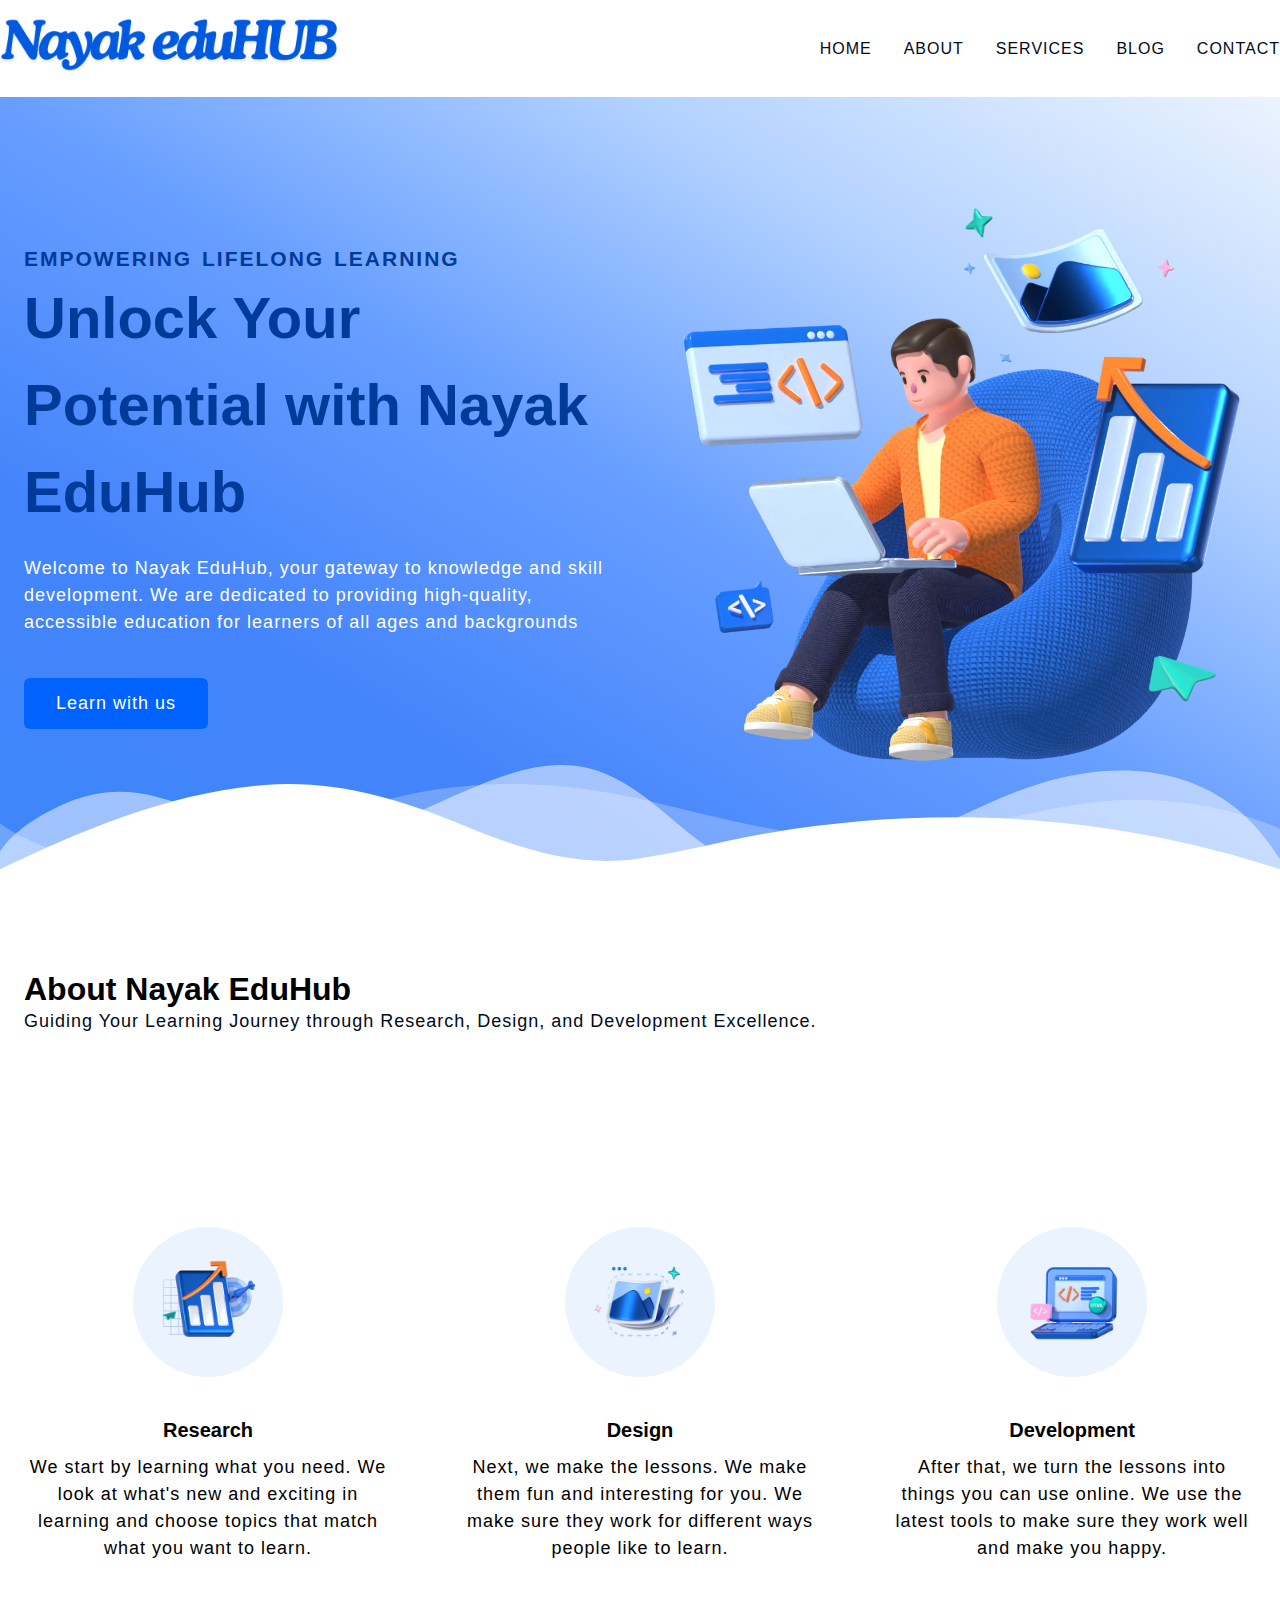
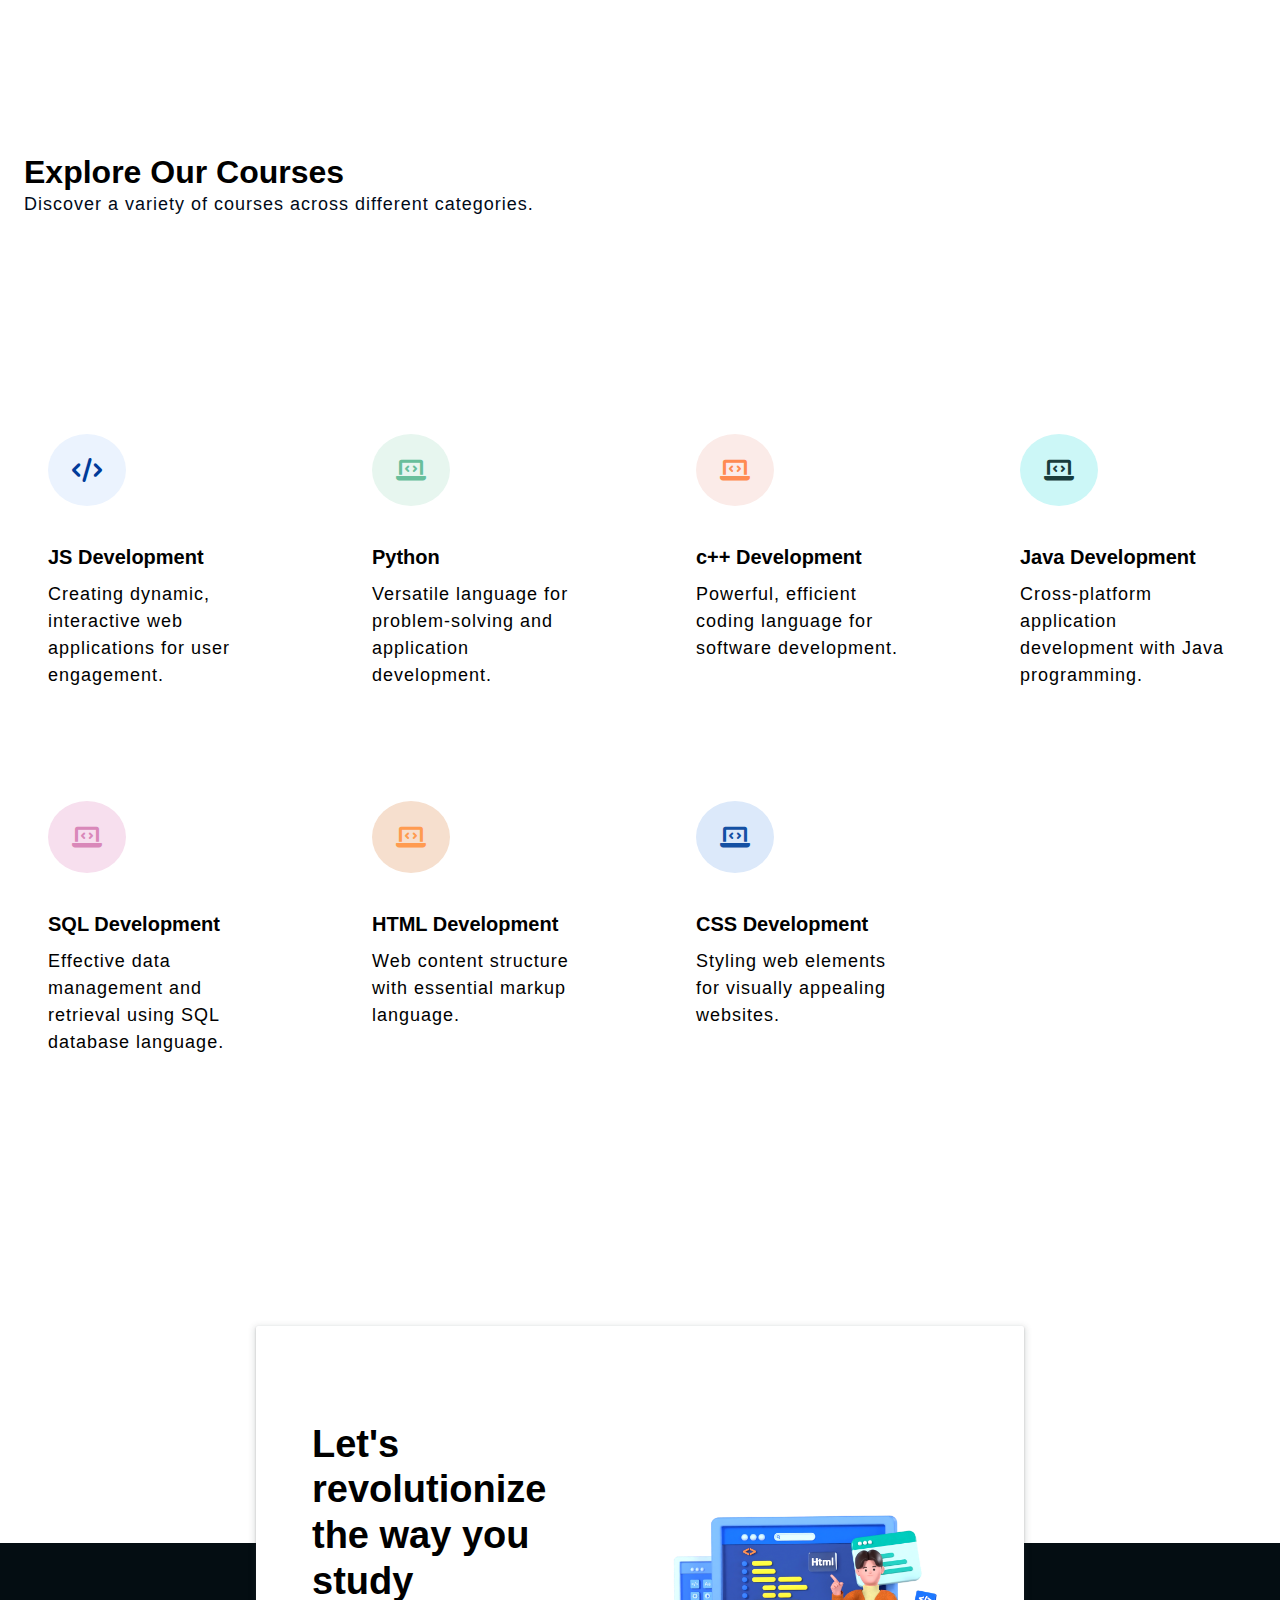
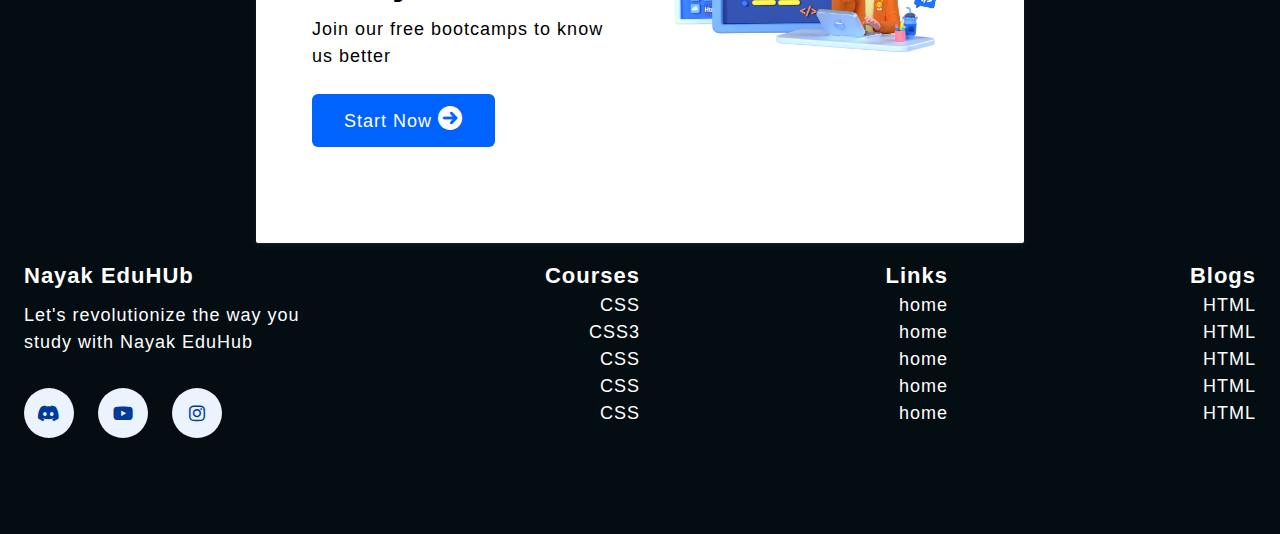
<file: project3/index.html>
<!DOCTYPE html>
<html lang="en">
<head>
    <meta charset="UTF-8">
    <meta name="viewport" content="width=device-width, initial-scale=1.0">
    <title>NAYAK EDUHUB</title>
    <link 
    rel="stylesheet" 
    href="https://cdnjs.cloudflare.com/ajax/libs/font-awesome/6.0.0/css/all.min.css" 
    integrity="sha512-9usAa10IRO0HhonpyAIVpjrylPvoDwiPUiKdWk5t3PyolY1cOd4DSE0Ga+ri4AuTroPR5aQvXU9xC6qOPnzFeg==" 
    crossorigin="anonymous"
     referrerpolicy="no-referrer" 
     />
    <link rel="stylesheet" href="style.css">
</head>
<body>
    <header class="section-navbar">
        <div class="container">
          <div class="navbar-brand">
            <a href="index.html">
              <img
                src="./Nayak.png"
                alt="my thapa eduhub logo"
                width="80%"
                height="auto"
              />
            </a>
          </div>
          <nav class="navbar">
            <ul>
              <li class="nav-item">
                <a class="nav-link" href="index.html"> home </a>
              </li>
              <li class="nav-item">
                <a class="nav-link" href="about.html"> about </a>
              </li>
              <li class="nav-item">
                <a class="nav-link" href="service.html"> services </a>
              </li>
              <li class="nav-item">
                <a class="nav-link" href="blog.html"> blog </a>
              </li>
              <li class="nav-item">
                <!-- <a class="nav-link" href="contact.html"> contact </a> -->
                <!-- section-contact--homepage -->
                <a class="nav-link" href="#section-contact--homepage"> contact </a>
  
              </li>
            </ul>
          </nav>
        </div>
      </header>
  <!-- <===================== End of navbar section======================> -->

  <!-- 
  <===================start hero section========================> -->
<main>
    <div class="section-hero">
        <div class="container grid grid-two--cols">
          <div class="section-hero--content">
            <p class="hero-subheading">EMPOWERING LIFELONG LEARNING</p>
            <h1 class="hero-heading">
              Unlock Your Potential with Nayak EduHub
            </h1>
            <p class="hero-para">
              Welcome to Nayak EduHub, your gateway to knowledge and skill
              development. We are dedicated to providing high-quality,
              accessible education for learners of all ages and backgrounds
            </p>
            <div class="hero-btn">
              <a href="services.html" class="btn btn-white">Learn with us</a>
            </div>
          </div>
          <div class="section-hero--image" data-aos="fade-up">
            <figure>
              <img
                src="./main-hero1.webp"
                alt="a 3d character doing coding stuff "
              />
            </figure>
          </div>
        </div>
      </div>
      <div class="custom-shape-divider-bottom-1696162272">
        <svg
          data-name="Layer 1"
          xmlns="http://www.w3.org/2000/svg"
          viewBox="0 0 1200 120"
          preserveAspectRatio="none"
        >
          <path
            d="M0,0V46.29c47.79,22.2,103.59,32.17,158,28,70.36-5.37,136.33-33.31,206.8-37.5C438.64,32.43,512.34,53.67,583,72.05c69.27,18,138.3,24.88,209.4,13.08,36.15-6,69.85-17.84,104.45-29.34C989.49,25,1113-14.29,1200,52.47V0Z"
            opacity=".25"
            class="shape-fill"
          ></path>
          <path
            d="M0,0V15.81C13,36.92,27.64,56.86,47.69,72.05,99.41,111.27,165,111,224.58,91.58c31.15-10.15,60.09-26.07,89.67-39.8,40.92-19,84.73-46,130.83-49.67,36.26-2.85,70.9,9.42,98.6,31.56,31.77,25.39,62.32,62,103.63,73,40.44,10.79,81.35-6.69,119.13-24.28s75.16-39,116.92-43.05c59.73-5.85,113.28,22.88,168.9,38.84,30.2,8.66,59,6.17,87.09-7.5,22.43-10.89,48-26.93,60.65-49.24V0Z"
            opacity=".5"
            class="shape-fill"
          ></path>
          <path
            d="M0,0V5.63C149.93,59,314.09,71.32,475.83,42.57c43-7.64,84.23-20.12,127.61-26.46,59-8.63,112.48,12.24,165.56,35.4C827.93,77.22,886,95.24,951.2,90c86.53-7,172.46-45.71,248.8-84.81V0Z"
            class="shape-fill"
          ></path>
        </svg>
      </div>
</main>
    
<section class="section-about">
    <div class="container">
      <h2 class="section-common-heading">About Nayak EduHub</h2>
      <p class="section-common-subheading">
        Guiding Your Learning Journey through Research, Design, and
        Development Excellence.
      </p>
    </div>

    <div class="container grid grid-three--cols">
      <div class="about-div" data-aos="fade-up">
        <div class="icon">
          <img src="./research.png" alt="thapa eduhub research team" />
        </div>
        <h3 class="section-common--title">Research</h3>
        <p>
          We start by learning what you need. We look at what's new and
          exciting in learning and choose topics that match what you want to
          learn.
        </p>
      </div>

      <div class="about-div" data-aos="fade-up" data-aos-delay="300">
        <div class="icon">
          <img src="./design.png" alt="thapa eduhub research team" />
        </div>
        <h3 class="section-common--title">Design</h3>
        <p>
          Next, we make the lessons. We make them fun and interesting for you.
          We make sure they work for different ways people like to learn.
        </p>
      </div>

      <div class="about-div" data-aos="fade-up" data-aos-delay="600">
        <div class="icon">
          <img src="./Coding.png" alt="thapa eduhub research team" />
        </div>
        <h3 class="section-common--title">Development</h3>
        <p>
          After that, we turn the lessons into things you can use online. We
          use the latest tools to make sure they work well and make you happy.
        </p>
      </div>
    </div>
  </section>
<section class="section-about">
    <div class="container">
      <h2 class="section-common-heading">Explore Our Courses</h2>
      <p class="section-common-subheading">
        Discover a variety of courses across different categories.
      </p>
    </div>

    <div class="container grid grid-four--cols">
        <div class="course-div">
          <div class="icon">
            <!-- <i class="fa-brands fa-js"></i> -->
            <i class="fa-solid fa-code"></i>
          </div>
          <h3 class="section-common--title">JS Development</h3>
          <p>
            Creating dynamic, interactive web applications for user engagement.
          </p>
        </div>

        <div class="course-div">
          <div class="icon"><i class="fa-solid fa-laptop-code"></i></div>
          <h3 class="section-common--title">Python</h3>
          <p>
            Versatile language for problem-solving and application development.
          </p>
        </div>

        <div class="course-div">
          <div class="icon"><i class="fa-solid fa-laptop-code"></i></div>
          <h3 class="section-common--title">c++ Development</h3>
          <p>Powerful, efficient coding language for software development.</p>
        </div>

        <div class="course-div">
          <div class="icon"><i class="fa-solid fa-laptop-code"></i></div>
          <h3 class="section-common--title">Java Development</h3>
          <p>Cross-platform application development with Java programming.</p>
        </div>

        <div class="course-div">
          <div class="icon"><i class="fa-solid fa-laptop-code"></i></div>
          <h3 class="section-common--title">SQL Development</h3>
          <p>
            Effective data management and retrieval using SQL database language.
          </p>
        </div>

        <div class="course-div">
          <div class="icon"><i class="fa-solid fa-laptop-code"></i></div>
          <h3 class="section-common--title">HTML Development</h3>
          <p>Web content structure with essential markup language.</p>
        </div>

        <div class="course-div">
          <div class="icon"><i class="fa-solid fa-laptop-code"></i></div>
          <h3 class="section-common--title">CSS Development</h3>
          <p>Styling web elements for visually appealing websites.</p>
        </div>
      </div>
</section>

<div class="section-contact--homepage" id="section-contact--homepage">
  <div class="container grid grid-two--cols">
    <div class="contact-content">
      <h2 class="contact-title">Let's revolutionize the way you study</h2>
      <p>Join our free bootcamps to know us better</p>
      <div class="btn">
        <a href="contact.html">
          start now <i class="fa-solid fa-arrow-circle-right"></i>
        </a>
      </div>
    </div>
    <div class="contact-image">
      <img src="./main.png" alt="a guy doing coding">
    </div>
  </div>
</div>

<footer>
  <div class="container grid grid-four--cols">
    <div class="footer-1--div">
      <div class="logo-brand">
        <a href="index.html" class="footer-subheading">Nayak EduHUb</a>
      </div>
      <p>Let's revolutionize the way you study with Nayak EduHub</p>
   

    <div class="social-footer--icons">
      <a href="" target="_blank" alt="my discord server link" >
        <i class="fa-brands fa-discord"></i>
        </a>
        <a href="" target="_blank" alt="my youtube channel link" >
          <i class="fa-brands fa-youtube"></i>
        </a>
        <a href="" target="_blank" alt="my instagram profile link" >
          <i class="fa-brands fa-instagram"></i>
        </a>
    </div>

  </div>

  <div class="footer-2--div">
    <p class="footer-subheading">  Courses </p>
      <ul>
        <li> <a href="index.html"> CSS </a> </li>
        <li> <a href="index.html"> CSS3 </a> </li>
        <li> <a href="index.html"> CSS </a> </li>
        <li> <a href="index.html"> CSS </a> </li>
        <li> <a href="index.html"> CSS </a> </li>
      </ul>
  
  </div>


  <div class="footer-3--div">
    <p class="footer-subheading"> Links  </p>
      <ul>
        <li> <a href="index.html"> home </a> </li>
        <li> <a href="index.html"> home </a> </li>
        <li> <a href="index.html"> home </a> </li>
        <li> <a href="index.html"> home </a> </li>
        <li> <a href="index.html"> home </a> </li>
      </ul>
  
  </div>

  <div class="footer-4--div">
    <p class="footer-subheading"> Blogs </p>
      <ul>
        <li> <a href="index.html"> HTML </a> </li>
        <li> <a href="index.html"> HTML </a> </li>
        <li> <a href="index.html"> HTML </a> </li>
        <li> <a href="index.html"> HTML </a> </li>
        <li> <a href="index.html"> HTML </a> </li>
      </ul>
   
  </div>

  </div>
</footer>


<!-- ========== End   FOOTER Section ========== -->

<script src="https://unpkg.com/aos@next/dist/aos.js"></script>
<script>
  AOS.init();
</script>

</body>
</html>
</file>
<file: project3/style.css>
@import url('https://fonts.googleapis.com/css2?family=Roboto:ital,wght@0,100..900;1,100..900&display=swap');


*{
    margin: 0;
    padding: 0;
    box-sizing: border-box;
    font-family: "Urbanist", sans-serif;
}

html{
    font-size: 62.5%;
}

h1,
h2,
h3,
h4,
h5{
    font-family: "Poppins" , sans-serif;
}

p,li,a{
    font-family: "Urbanist", sans-serif;
    font-size: 1.8rem;
    letter-spacing: 0.1rem;
    font-weight: regular;
    columns: var(--para-color);
    line-height: 1.5;
}

a{
    text-decoration: none;
}

li{
    list-style: none;
}

:root {
    --main-color: #0062ff;
    --supporting-color: #ebf3fe;
    --font-color: #424242;
    --bg-color: #ffffff;
    --heading-color: #000a19;
    /* --h-color: #0a043c; */
    --hero-heading-color:#003b99;
    --white-color: #ffffff;
    --para-color: #504e4d;
    --bnt-hover-bg-color: #003b99;
    --btn-box-shadow: rgba(100, 100, 111, 0.2) 0px 7px 29px 0px;
    --footer-bg-color: #040d12;
  }

.container {
    max-width: 142rem;
    margin: 0 auto;
    padding: 9.6rem 2.4rem;
}

.grid{
    display: grid;
}

.grid-two--cols{
    grid-template-columns: repeat(2, 1fr);
}

.grid-three--cols{
    grid-template-columns: repeat(3, 1fr);
}

.grid-four--cols{
    grid-template-columns: repeat(4, 1fr);
}


.section-common-heading{
    font-size: 3.2rem;
    font-weight: 700;
    text-transform: capitalize;
}

.section-common-subheading{
    color:var(--heading-color);
}

.section-common--title{
    font-size: 2rem;
    margin: 4rem 0 1.2rem 0;
}

.fa-solid {
    padding: 2.4rem;
    background-color: var(--supporting-color);
    font-size: 2.4rem;
    border-radius: 50%;
    -webkit-border-radius: 50%;
    -moz-border-radius: 50%;
    -ms-border-radius: 50%;
    -o-border-radius: 50%;
    color: var(--hero-heading-color);
  }
  

.btn{
    display: inline-block;
    padding: 1.2rem 3.2rem;
    background-color: var(--main-color);
    color: var(--white-color);
    border-radius: 0.6rem;
    -webkit-border-radius: 0.6rem;
    -moz-border-radius: 0.6rem;
    -ms-border-radius: 0.6rem;
    -o-border-radius: 0.6rem;
}

.btn:hover {
    background-color: var(--bnt-hover-bg-color);
    cursor: pointer;
    box-shadow: var(--btn-box-shadow);
  }

/***navbar section*/
.section-navbar{
    width: 100%;
    box-shadow: rgba(0,0,0,0.05) 0px 6px 24px 0px,
            rgba(0,0,0,0.08) 0px 0px 0px 1px;
}

.section-navbar .container{
    display: flex;
    justify-content: space-between;
    align-items: center;
    padding: 1.8rem 0;
}

.section-navbar .navbar ul{
    display: flex;
    gap: 3.2rem;
    /* text-transform: capitalize; */

    & li a{
        color: var(--heading-color);
        text-transform: uppercase;
        font-weight: 600px;
        font-size: 1.6rem;
        display: inline-block;
        position: relative;


        &::after {
            content: "";
            position: absolute;
            bottom: -0.3rem;
            left: 0;
            width: 0%;
            border-bottom: 0.2rem solid var(--main-color);
            transition: all 0.3s linear;
            -webkit-transition: all 0.3s linear;
            -moz-transition: all 0.3s linear;
            -ms-transition: all 0.3s linear;
            -o-transition: all 0.3s linear;
          }
        
    }

    & li a:hover:after{
        width: 100%;
    }
}

main{ 
  position: relative;
  background-image: linear-gradient(
    to top right,
    #3d86fa,
    #4484fb,
    #679eff,
    #b3d2ff,
    #ebf3fe
  );
}

.custom-shape-divider-bottom-1696162272 {
    position: absolute;
    bottom: 0;
    left: 0;
    width: 100%;
    overflow: hidden;
    line-height: 0;
    transform: rotate(180deg);
  }
  
  .custom-shape-divider-bottom-1696162272 svg {
    position: relative;
    display: block;
    width: calc(100% + 1.3px);
    height: 12rem;
  }
  
  .custom-shape-divider-bottom-1696162272 .shape-fill {
    fill: #ffffff;
  }

.section-hero .grid{
    align-items: center;
    gap: 6.4rem;

    & .hero-subheading{
        text-transform: uppercase;
        letter-spacing: 0.2rem;
        font-size: 2.1rem;
        word-spacing: .2rem;
        color: var(--hero-heading-color);
        font-weight: 700;
    }

    & .hero-heading {
        font-size: 5.8rem;
        line-height: 1.5;
        font-family: "Urbanist" sans-serif;
        color: var(--hero-heading-color);
        font-weight: 900;
      }

      & .hero-para {
        color: var(--white-color);
        margin: 2rem 0 4.2rem 0;
      }

}

.section-hero--image img{
    width: 100%;
    height: auto;
    transform: scaleX(-1);
  -webkit-transform: scaleX(-1);
  -moz-transform: scaleX(-1);
  -ms-transform: scaleX(-1);
  -o-transform: scaleX(-1);
}

.section-about .grid{
   gap: 6.4rem;
}

.section-about .about-div{
    text-align: center;
}

.section-about img {
    padding: 2.4rem;
    background-color: var(--supporting-color);
    width: 15rem;
    height: auto;
    border-radius: 50%;
    -webkit-border-radius: 50%;
    -moz-border-radius: 50%;
    -ms-border-radius: 50%;
    -o-border-radius: 50%;
    transition: all 0.3s linear;
    -webkit-transition: all 0.3s linear;
    -moz-transition: all 0.3s linear;
    -ms-transition: all 0.3s linear;
    -o-transition: all 0.3s linear;
  }
  
  .icon:hover > img {
    transform: rotate(360deg);
    -webkit-transform: rotate(360deg);
    -moz-transform: rotate(360deg);
    -ms-transform: rotate(360deg);
    -o-transform: rotate(360deg);
    /* rotate: 360deg; */
    background: linear-gradient(to right, #0575e6, #021b79);
  }


  /*course section*/

  .section-about .course-div{
    padding: 2.4rem;
  }

  .section-about .course-div:hover{
    box-shadow: var(--btn-box-shadow);
  }

  .section-course {
    background-color: var(--bg-color);
  }
  
  .section-course .grid {
    gap: 3.2rem;
  }
  
  .section-course .course-div {
    padding: 3.2rem;
  }
  
  .section-course .course-div:hover {
    box-shadow: var(--btn-box-shadow);
  }
  
  .course-div:nth-child(2) .icon .fa-solid {
    color: #68bf9b;
    background-color: #e7f6ef;
  }
  
  .course-div:nth-child(3) .icon .fa-solid {
    color: #ff8b52;
    background-color: #fbebe8;
  }
  
  .course-div:nth-child(4) .icon .fa-solid {
    color: #183d3d;
    background-color: #ccf7f7;
  }
  
  .course-div:nth-child(5) .icon .fa-solid {
    color: #d988b9;
    background-color: rgb(247, 223, 238);
  }
  
  .course-div:nth-child(6) .icon .fa-solid {
    color: #ff9b50;
    background-color: #f6dfce;
  }
  
  .course-div:nth-child(7) .icon .fa-solid {
    color: #1450a3;
    background-color: #dce9fa;
  }

.section-contact--homepage{
  width: 60%;
  min-height: 30rem;
  margin: 0 auto;
  box-shadow: rgba(60, 64, 67, 0.3) 0px  1px 2px 0px,
  rgba(60, 64, 67, 0.15) 0px  2px 6px 2px;
  border-radius: 1.5rem;
  -webkit-border-radius: 0.2rem;
  -moz-border-radius: 0.2rem;
  -ms-border-radius: 0.2rem;
  -o-border-radius: 0.2rem;
  padding: 0 3.2rem;
  position: relative;
  bottom: -15rem;
  z-index: 1;
  margin-bottom: -15rem;
  background-color: var(--white-color);
  /* z-index: 1; */

  & .grid {
    align-items: center;
    gap: 6.4rem;
  }
}

.contact-title {
  font-size: 3.8rem;
  line-height: 1.2;
}

.contact-content p {
  margin: 1.2rem 0 2.4rem 0;
}

.section-contact--homepage a {
  color: var(--white-color);
  text-transform: capitalize;
}

.section-contact--homepage .fa-solid {
  padding: 0;
  color: var(--white-color);
  background-color: var(--main-color);
}


.section-contact--homepage img{
  width: 90%;
  height: auto;
}

 /* footer */

footer {
  background-color: var(--footer-bg-color);
  padding-top: 22rem;
}

footer * {
  color: var(--white-color);
}

footer .grid {
  text-align: right;
}

.footer-subheading {
  font-size: 2.2rem;
  font-weight: 700;
}

.footer-1--div p {
  margin: 1rem 0 3.2rem 0;
}

.footer-1--div {
  text-align: left;

  & .social-footer--icons {
    display: flex;
    gap: 2.4rem;

    & .fa-brands {
      width: 5rem;
      aspect-ratio: 1;
      background-color: var(--supporting-color);
      color: var(--bnt-hover-bg-color);
      border-radius: 50%;
      -webkit-border-radius: 50%;
      -moz-border-radius: 50%;
      -ms-border-radius: 50%;
      -o-border-radius: 50%;
      /*display: grid;
      place-items: center;
      */
      display: flex;
      justify-content: center;
      align-items: center;
      transition: all 0.3s linear;

      -webkit-transition: all 0.3s linear;
      -moz-transition: all 0.3s linear;
      -ms-transition: all 0.3s linear;
      -o-transition: all 0.3s linear;

      &:hover {
        color: var(--supporting-color);
        background-color: var(--bnt-hover-bg-color);
        rotate: 360deg;
      }
    }
  }
}
</file>
